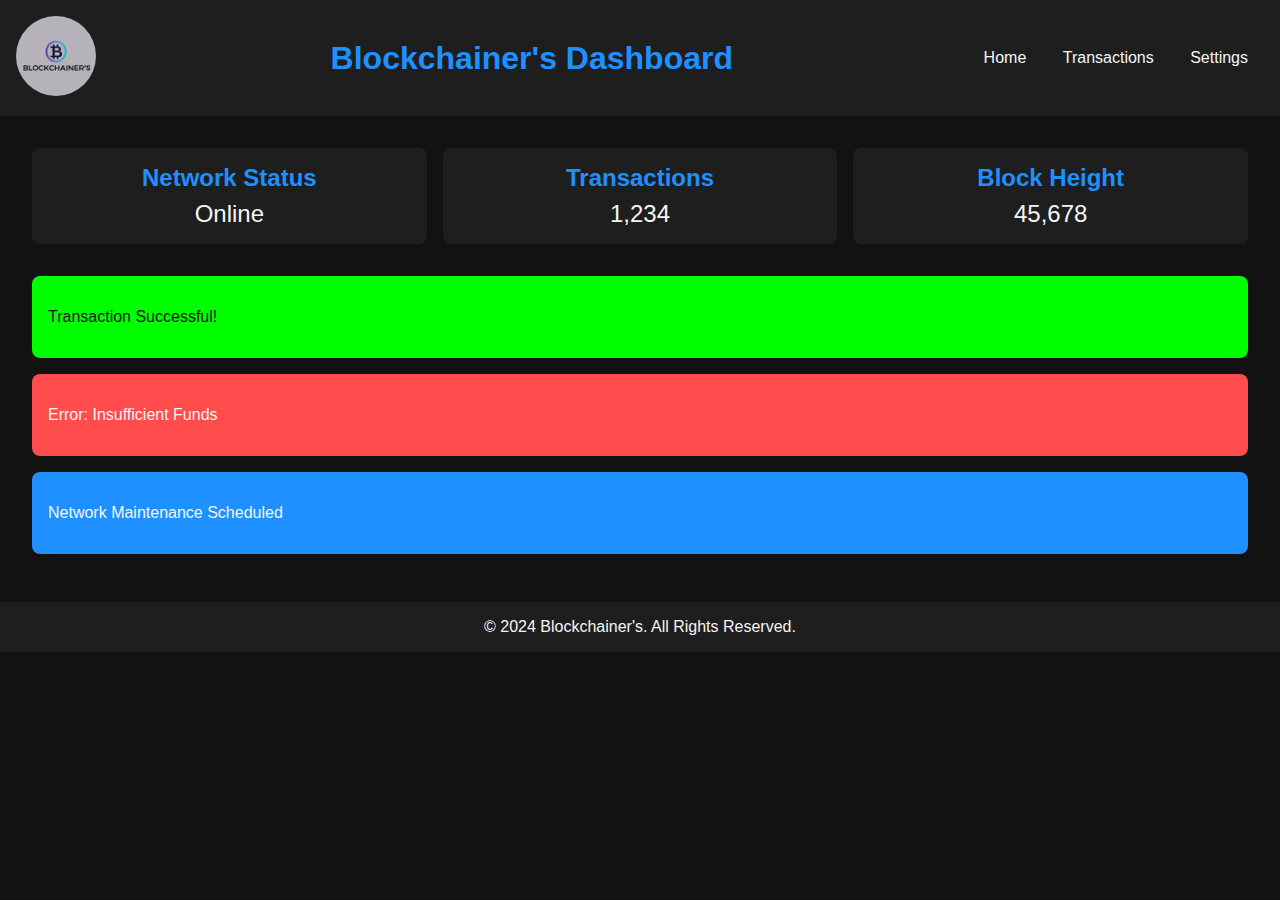
<file: index.html>
<!DOCTYPE html>
<html lang="en">
<head>
    <meta charset="UTF-8">
    <meta name="viewport" content="width=device-width, initial-scale=1.0">
    <title>Blockchain Theme UI</title>
    <link rel="stylesheet" href="styles.css">
</head>
<body>
    <header>
        <div class="container">
            <div class="logo">
                <img src="logo.jpg" alt="Blockchain Logo">
            </div>
            <h1>Blockchainer's Dashboard</h1>
            <nav>
                <a href="index.html">Home</a>
                <a href="transaction.html">Transactions</a>
                <a href="setting.html">Settings</a>
            </nav>
        </div>
    </header>

    <main>
        <section class="dashboard">
            <div class="card">
                <h2>Network Status</h2>
                <p>Online</p>
            </div>
            <div class="card">
                <h2>Transactions</h2>
                <p>1,234</p>
            </div>
            <div class="card">
                <h2>Block Height</h2>
                <p>45,678</p>
            </div>
        </section>

        <section class="notifications">
            <div class="notification success">
                <p>Transaction Successful!</p>
            </div>
            <div class="notification error">
                <p>Error: Insufficient Funds</p>
            </div>
            <div class="notification info">
                <p>Network Maintenance Scheduled</p>
            </div>
        </section>
    </main>

    <footer>
        <div class="container">
            <p>&copy; 2024 Blockchainer's. All Rights Reserved.</p>
        </div>
    </footer>
    <script>
        document.addEventListener('DOMContentLoaded', () => {
            const themeSelect = document.getElementById('theme');
            const currentTheme = localStorage.getItem('theme') || 'dark';
        
            document.body.classList.toggle('light-theme', currentTheme === 'light');
            themeSelect.value = currentTheme;
        
            themeSelect.addEventListener('change', (event) => {
                const newTheme = event.target.value;
                document.body.classList.toggle('light-theme', newTheme === 'light');
                localStorage.setItem('theme', newTheme); 
            });
        });
        
        document.addEventListener('DOMContentLoaded', () => {
            const form = document.querySelector('.settings form');
            
            form.addEventListener('submit', (event) => {
                event.preventDefault(); 
                
                const formData = new FormData(form);
                const data = {
                    theme: formData.get('theme'),
                    notifications: formData.get('notifications') ? 'Enabled' : 'Disabled',
                    language: formData.get('language')
                };
        
                alert(`Settings saved:\nTheme: ${data.theme}\nNotifications: ${data.notifications}\nLanguage: ${data.language}`);
            });
        });
        </script>
</body>
</html>
</file>
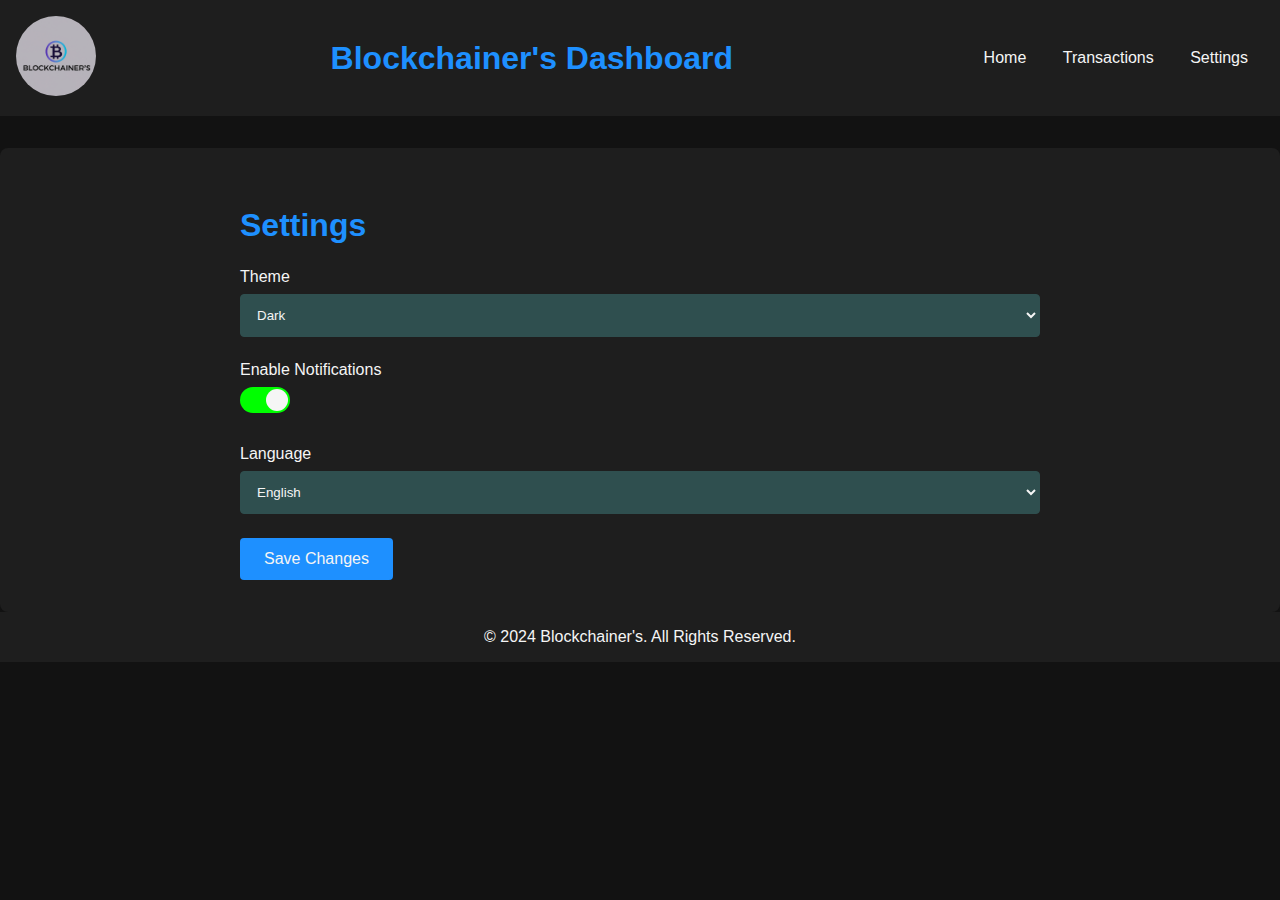
<file: setting.html>
<!DOCTYPE html>
<html lang="en">
<head>
    <meta charset="UTF-8">
    <meta name="viewport" content="width=device-width, initial-scale=1.0">
    <title>Blockchain Theme UI</title>
    <link rel="stylesheet" href="styles.css">
</head>
<body>
    <header>
        <div class="container">
            <div class="logo">
                <img src="logo.jpg" alt="Blockchain Logo">
            </div>
            <h1>Blockchainer's Dashboard</h1>
            <nav>
                <a href="index.html">Home</a>
                <a href="transaction.html">Transactions</a>
                <a href="setting.html">Settings</a>
            </nav>
        </div>
    </header>
    <section class="settings">
        <div class="container">
            <h2>Settings</h2>
            <form>
                <div class="form-group">
                    <label for="theme">Theme</label>
                    <select id="theme" name="theme">
                        <option value="dark" selected>Dark</option>
                        <option value="light">Light</option>
                    </select>
                </div>
    
                <div class="form-group">
                    <label for="notifications">Enable Notifications</label>
                    <div class="toggle-switch">
                        <input type="checkbox" id="notifications" name="notifications" checked>
                        <label for="notifications"></label>
                    </div>
                </div>
    
                <div class="form-group">
                    <label for="language">Language</label>
                    <select id="language" name="language">
                        <option value="en" selected>English</option>
                        <option value="hi">Hindi</option>
                        <option value="sp">Spanish</option>
                        <option value="fr">French</option>
                    </select>
                </div>
    
                <button type="submit" class="btn-save">Save Changes</button>
            </form>
        </div>
    </section>
    
    <footer>
        <div class="container">
            <p>&copy; 2024 Blockchainer's. All Rights Reserved.</p>
        </div>
    </footer>

    <script>
        document.addEventListener('DOMContentLoaded', () => {
            const themeSelect = document.getElementById('theme');
            const currentTheme = localStorage.getItem('theme') || 'dark';
        
            document.body.classList.toggle('light-theme', currentTheme === 'light');
            themeSelect.value = currentTheme;
        
            themeSelect.addEventListener('change', (event) => {
                const newTheme = event.target.value;
                document.body.classList.toggle('light-theme', newTheme === 'light');
                localStorage.setItem('theme', newTheme); 
            });
        });
        
        document.addEventListener('DOMContentLoaded', () => {
            const form = document.querySelector('.settings form');
            
            form.addEventListener('submit', (event) => {
                event.preventDefault(); 
                
                const formData = new FormData(form);
                const data = {
                    theme: formData.get('theme'),
                    notifications: formData.get('notifications') ? 'Enabled' : 'Disabled',
                    language: formData.get('language')
                };
        
                alert(`Settings saved:\nTheme: ${data.theme}\nNotifications: ${data.notifications}\nLanguage: ${data.language}`);
            });
        });
        </script>
    </body>
    </html>
</file>
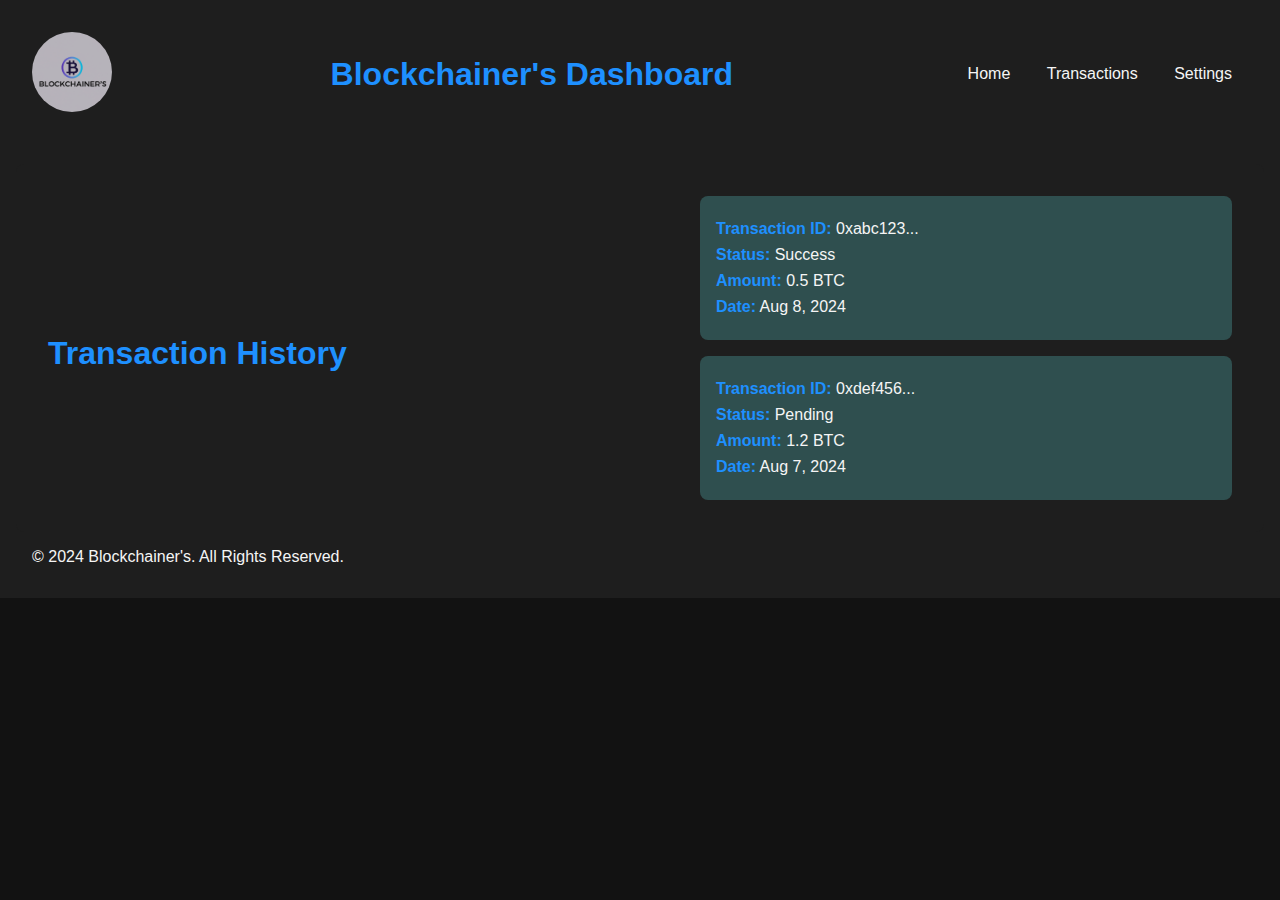
<file: transaction.html>
<!DOCTYPE html>
<html lang="en">
<head>
    <meta charset="UTF-8">
    <meta name="viewport" content="width=device-width, initial-scale=1.0">
    <title>Blockchain Theme UI</title>
    <link rel="stylesheet" href="styles.css">
</head>
<body>
    <header>
        <header>
            <div class="container">
                <div class="logo">
                    <img src="logo.jpg" alt="Blockchain Logo">
                </div>
            <h1>Blockchainer's Dashboard</h1>
            <nav>
                <a href="index.html">Home</a>
                <a href="transaction.html">Transactions</a>
                <a href="setting.html">Settings</a>
            </nav>
        </div>
    </header>
    
    <section class="transactions">
    <div class="container">
        <h2>Transaction History</h2>
        <div class="transaction-list">
            <div class="transaction-item">
                <p><strong>Transaction ID:</strong> 0xabc123...</p>
                <p><strong>Status:</strong> Success</p>
                <p><strong>Amount:</strong> 0.5 BTC</p>
                <p><strong>Date:</strong> Aug 8, 2024</p>
            </div>
            <div class="transaction-item">
                <p><strong>Transaction ID:</strong> 0xdef456...</p>
                <p><strong>Status:</strong> Pending</p>
                <p><strong>Amount:</strong> 1.2 BTC</p>
                <p><strong>Date:</strong> Aug 7, 2024</p>
    </div>
</section>

<footer>
    <div class="container">
        <p>&copy; 2024 Blockchainer's. All Rights Reserved.</p>
    </div>

    <script>
        document.addEventListener('DOMContentLoaded', () => {
            const themeSelect = document.getElementById('theme');
            const currentTheme = localStorage.getItem('theme') || 'dark';
        
            document.body.classList.toggle('light-theme', currentTheme === 'light');
            themeSelect.value = currentTheme;
        
            themeSelect.addEventListener('change', (event) => {
                const newTheme = event.target.value;
                document.body.classList.toggle('light-theme', newTheme === 'light');
                localStorage.setItem('theme', newTheme); 
            });
        });
        
        document.addEventListener('DOMContentLoaded', () => {
            const form = document.querySelector('.settings form');
            
            form.addEventListener('submit', (event) => {
                event.preventDefault(); 
                
                const formData = new FormData(form);
                const data = {
                    theme: formData.get('theme'),
                    notifications: formData.get('notifications') ? 'Enabled' : 'Disabled',
                    language: formData.get('language')
                };
        
                alert(`Settings saved:\nTheme: ${data.theme}\nNotifications: ${data.notifications}\nLanguage: ${data.language}`);
            });
        });
        </script>
</footer>
</body>
</html>
</file>
<file: styles.css>
/* styles.css */

body {
    font-family: 'Roboto', sans-serif;
    margin: 0;
    padding: 0;
    color: #F5F5F5;
    background-color: #121212;
}

.logo {
    flex-shrink: 0;
}

.logo img {
    border-radius: 50%;
    max-width: 80px; 
    height: auto;
}

header {
    background-color: #1E1E1E;
    padding: 1rem;
}

header .container {
    margin-left: auto ;
    display: flex;
    justify-content: space-between;
    align-items: center;
}

header h1 {
    color: #1E90FF;
    margin: 0;
}

header nav a {
    color: #F5F5F5;
    text-decoration: none;
    margin: 0 1rem;
    font-size: 1rem;
}

header nav a:hover {
    color: #1E90FF;
}

main {
    padding: 2rem;
}

.dashboard {
    display: flex;
    gap: 1rem;
}

.card {
    background-color: #1E1E1E;
    border-radius: 8px;
    padding: 1rem;
    flex: 1;
    text-align: center;
}

.card h2 {
    color: #1E90FF;
    margin: 0 0 0.5rem;
}

.card p {
    font-size: 1.5rem;
    margin: 0;
}

.notifications {
    margin-top: 2rem;
}

.notification {
    padding: 1rem;
    border-radius: 8px;
    margin-bottom: 1rem;
}

.notification.success {
    background-color: #00FF00;
    color: #121212;
}

.notification.error {
    background-color: #FF4C4C;
    color: #F5F5F5;
}

.notification.info {
    background-color: #1E90FF;
    color: #F5F5F5;
}

footer {
    background-color: #1E1E1E;
    padding: 1rem;
    text-align: center;
}

footer p {
    margin: 0;
    color: #F5F5F5;
}

/* Transaction Section */
.transactions {
    padding: 2rem;
    background-color: #1E1E1E;
    border-radius: 8px;
    margin-top: 2rem;
}

.transactions .container {
    max-width: 1200px;
    margin: 0 auto;
}

.transactions h2 {
    color: #1E90FF;
    margin-bottom: 1rem;
    font-size: 2rem;
}

.transaction-list {
    display: flex;
    flex-direction: column;
    gap: 1rem;
}

.transaction-item {
    width: 500px;
    background-color: #2F4F4F;
    border-radius: 8px;
    padding: 1rem;
    color: #F5F5F5;
}

.transaction-item p {
    margin: 0.5rem 0;
}

.transaction-item p strong {
    color: #1E90FF;
}

/* Settings Section */
.settings {
    padding: 2rem;
    background-color: #1E1E1E;
    border-radius: 8px;
    margin-top: 2rem;
}

.settings .container {
    max-width: 800px;
    margin: 0 auto;
}

.settings h2 {
    color: #1E90FF;
    margin-bottom: 1.5rem;
    font-size: 2rem;
}

.form-group {
    margin-bottom: 1.5rem;
}

.form-group label {
    display: block;
    color: #F5F5F5;
    margin-bottom: 0.5rem;
    font-size: 1rem;
}

.form-group select {
    width: 100%;
    padding: 0.75rem;
    border: 1px solid #2F4F4F;
    border-radius: 4px;
    background-color: #2F4F4F;
    color: #F5F5F5;
}

.form-group input[type="checkbox"] {
    display: none;
}

.toggle-switch {
    display: inline-flex;
    align-items: center;
}

.toggle-switch input[type="checkbox"] + label {
    cursor: pointer;
    position: relative;
    display: inline-block;
    width: 50px;
    height: 26px;
    background-color: #2F4F4F;
    border-radius: 13px;
    transition: background-color 0.3s;
}

.toggle-switch input[type="checkbox"]:checked + label {
    background-color: #00FF00;
}

.toggle-switch label::before {
    content: "";
    position: absolute;
    top: 2px;
    left: 2px;
    width: 22px;
    height: 22px;
    background-color: #F5F5F5;
    border-radius: 50%;
    transition: transform 0.3s;
}

.toggle-switch input[type="checkbox"]:checked + label::before {
    transform: translateX(24px);
}

.btn-save {
    display: inline-block;
    padding: 0.75rem 1.5rem;
    background-color: #1E90FF;
    color: #F5F5F5;
    border: none;
    border-radius: 4px;
    font-size: 1rem;
    cursor: pointer;
    text-align: center;
    transition: background-color 0.3s;
}

.btn-save:hover {
    background-color: #1C86EE;
}

/* Light Theme Styles */
.light-theme {
    background-color: #F5F5F5;
    color: #1b958b;
}

.light-theme .settings,
.light-theme .dashboard {
    border-radius: 10%;
    background-color: #c26d6d;
}

.light-theme .settings h2,
.light-theme .dashboard .card h2 {
    color: #1E90FF;
}

.light-theme .form-group select {
    background-color: #FFFFFF;
    color: #121212;
}

.light-theme .toggle-switch input[type="checkbox"]:checked + label {
    background-color: #00FF00;
}

.light-theme .toggle-switch label::before {
    content: "";
    position: absolute;
    top: 2px;
    left: 2px;
    width: 22px;
    height: 22px;
    background-color: #F5F5F5;
    border-radius: 50%;
    transition: transform 0.3s;
}

.light-theme .toggle-switch input[type="checkbox"]:checked + label::before {
    transform: translateX(24px);
}

.light-theme .btn-save {
    background-color: #1E90FF;
    color: #121212;
}

.light-theme .btn-save:hover {
    background-color: #1C86EE;
}
</file>
